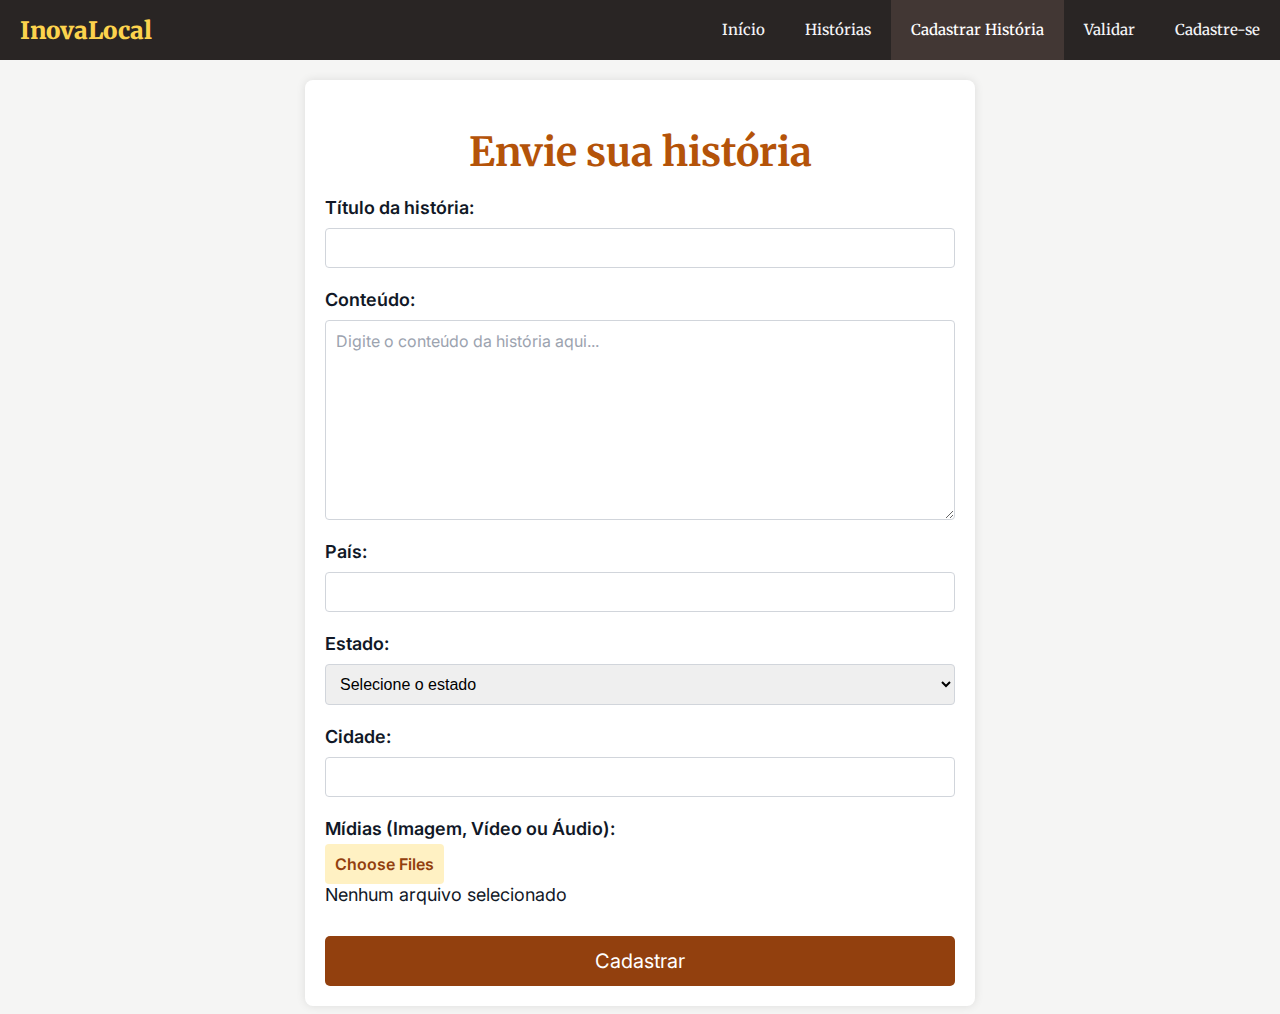
<file: Front/PAGES/cadastroHistoria.html>
<!DOCTYPE html>
<html lang="pt-BR">
<head>
    <meta charset="UTF-8">
    <meta name="viewport" content="width=device-width, initial-scale=1.0">
    <title>Cadastrar História - InovaLocal</title>
    <style>
        @import url('https://fonts.googleapis.com/css2?family=Merriweather:wght@400;700;900&display=swap');
        @import url('https://fonts.googleapis.com/css2?family=Inter:wght@400;700&display=swap');

        body {
            font-family: 'Inter', sans-serif;
            background-color: #f5f5f4;
        }

        h1,
        h2,
        h3,
        h4,
        h5,
        h6 {
            font-family: 'Merriweather', serif;
            color: #b45309;
        }

        .navbar{
            display: flex;
            justify-content: right;
            margin: 0;
            padding: 0;
            position: fixed;
            top: 0;
            left: 0;
            overflow: hidden;
            font-family: 'Merriweather', serif;
            font-weight: 500;
            width: 100%;
            height: 60px;
            background-color: #292524;
        }

        .navbar-logo {
            float: left;
            margin-right: auto;
            display: flex;
            align-items: center;
            padding: 14px 20px;
            font-family: 'Merriweather', serif;
            font-weight: 900;
            font-size: 1.5rem;
            color: #fcd34d;
        }

        .navbar a {
            color: #f3f4f6;
            text-align: center;
            padding: 20px;
            margin: 0;
            text-decoration: none;
            transition: background-color 0.3s;
            font-size: 15px;
        }
        .navbar a:hover {
            background-color: #423734;
            color: white;
        }
        .navbar a.selecionado {
            background-color: #423734;
            color: white;
        }
        .content {
            margin-top: 80px;
            padding: 20px;
            background-color: #fff;
            border-radius: 8px;
            width:630px;
            box-shadow: 0 0 10px rgba(0, 0, 0, 0.1);
            justify-self: center;
        }
        .content h1 {
            font-size: 2.5rem;
            margin-bottom: 20px;
            text-align: center;
        }
        .form{
            font-family: 'Inter', sans-serif;
            color: #111827;
            font-size: large;
        }
        #form-cadastro-historia label {
            display: block;
            margin-bottom: 5px;
            font-weight: 600;
        }
        input[type="text"], select, textarea {
            width: 100%;
            padding: 10px;
            margin-top: 5px;
            border: 1px solid #d1d5db;
            border-radius: 4px;
            box-sizing: border-box;
            font-size: 16px;
        }
        input[type="file"]{
            color: #fff;
        }
        input[type="file"]::file-selector-button{
            font-family: 'Inter', sans-serif;
            font-size: 16px;
            font-weight: 600;
            color: #92400e;
            background-color: #fff1c3;
            border: none;
            border-radius: 4px;
            padding: 10px;
            margin-right: 10px;
            cursor: pointer;
            transition: background-color 200ms;
        }
        input[type="file"]::file-selector-button:hover{
            background-color: #ffecb3;
        }
        #estado{
            width: 100%;
            padding: 10px;
            margin-top: 5px;
            border: 1px solid #d1d5db;
            border-radius: 4px;
            box-sizing: border-box;
            font-size: 16px;
        }
        #estado option {
            font-family: 'Inter', sans-serif;
            font-size: 16px;
            color: #111827;

        }
        #conteudo{
            width: 100%;
            height: 200px;
            padding: 10px;
            margin-top: 5px;
            border: 1px solid #d1d5db;
            border-radius: 4px;
            box-sizing: border-box;
            font-size: 16px;
            text-align: left;
            vertical-align: top;
            white-space: pre-wrap;
            overflow-wrap: break-word;
        }
        #conteudo::placeholder {
            color: #9ca3af;
            font-family: 'Inter', sans-serif;
        }
        .button {
            background-color: #92400e;
            border: none;
            border-radius: 5px;
            font-family: 'Inter', sans-serif;
            font-size: 20px;
            text-align: center;
            display: inline-block;
            cursor: pointer;
            width: 100%;
            height: 50px;
            color: #ffffff;
            margin-top: 10px;
            transition: background-color 200ms;
        }
        .button:hover{
            background-color: #b45309;
        }
    </style>
</head>
<body>
    <div class="navbar">
        <h1 class="navbar-logo">InovaLocal</h1>
        <a href="../index.html">Início</a>
        <a href="historias.html">Histórias</a>
        <a href="cadastroHistoria.html" class="selecionado">Cadastrar História</a>
        <a href="validar.html">Validar</a>
        <a href="cadastroUsuario.html" >Cadastre-se</a>
    </div>
    <div class="content">
        <h1>Envie sua história</h1>
        <div class="form">
            <form id="form-cadastro-historia">
                <label for="titulo">Título da história:</label>
                <input type="text" id="titulo" name="titulo" required>
                <br><br>
                <label for="conteudo">Conteúdo:</label>
                <textarea id="conteudo" name="conteudo" placeholder="Digite o conteúdo da história aqui..."></textarea>
                <br><br>
                <label for="pais">País:</label>
                <input type="text" id="pais" name="pais" required>
                <br><br>
                <label for="estado">Estado:</label>
                <select id="estado" name="estado" required>
                    <option value="">Selecione o estado</option>
                    <option value="AC">Acre</option>
                    <option value="AL">Alagoas</option>
                    <option value="AP">Amapá</option>
                    <option value="AM">Amazonas</option>
                    <option value="BA">Bahia</option>
                    <option value="CE">Ceará</option>
                    <option value="DF">Distrito Federal</option>
                    <option value="ES">Espírito Santo</option>
                    <option value="GO">Goiás</option>
                    <option value="MA">Maranhão</option>
                    <option value="MT">Mato Grosso</option>
                    <option value="MS">Mato Grosso do Sul</option>
                    <option value="MG">Minas Gerais</option>
                    <option value="PA">Pará</option>
                    <option value="PB">Paraíba</option>
                    <option value="PR">Paraná</option>
                    <option value="PE">Pernambuco</option>
                    <option value="PI">Piauí</option>
                    <option value="RJ">Rio de Janeiro</option>
                    <option value="RN">Rio Grande do Norte</option>
                    <option value="RS">Rio Grande do Sul</option>
                    <option value="RO">Rondônia</option>
                    <option value="RR">Roraima</option>
                    <option value="SC">Santa Catarina</option>
                    <option value="SP">São Paulo</option>
                    <option value="SE">Sergipe</option>
                    <option value="TO">Tocantins</option>
                </select>
                <br><br>
                <label for="cidade">Cidade:</label>
                <input type="text" id="cidade" name="cidade" required>
                <br><br>
                <label for="midia">Mídias (Imagem, Vídeo ou Áudio):</label>
                <input type="file" id="midia" name="midia" accept="image/*,video/*,audio/*" multiple>
                <br>
                <span id="nomes-arquivos">Nenhum arquivo selecionado</span>
                <br><br>
                <button type="submit" class="button">Cadastrar</button>
            </form>
    </div>

    <script src="../JS/script.js"></script>
</body>
</html>
</file>
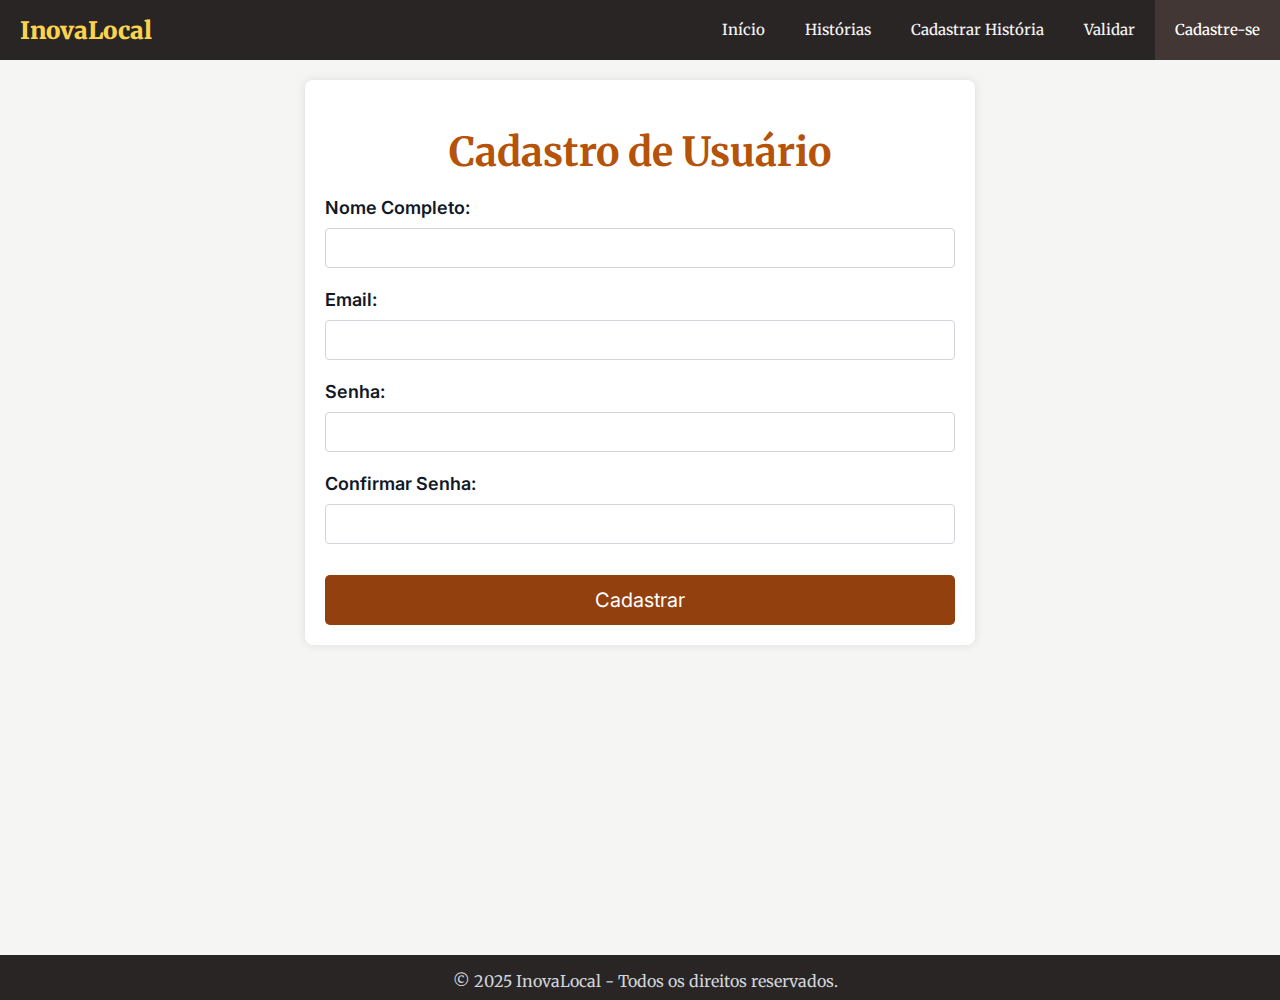
<file: Front/PAGES/cadastroUsuario.html>
<!DOCTYPE html>
<html lang="pt-BR">

<head>
    <meta charset="UTF-8">
    <meta name="viewport" content="width=device-width, initial-scale=1.0">
    <title>Cadastro de usuário - InovaLocal</title>
    <style>
        @import url('https://fonts.googleapis.com/css2?family=Merriweather:wght@400;700;900&display=swap');
        @import url('https://fonts.googleapis.com/css2?family=Inter:wght@400;700&display=swap');

        body {
            font-family: 'Inter', sans-serif;
            background-color: #f5f5f4;
        }

        h1,
        h2,
        h3,
        h4,
        h5,
        h6 {
            font-family: 'Merriweather', serif;
            color: #b45309;
        }

        .navbar{
            display: flex;
            justify-content: right;
            margin: 0;
            padding: 0;
            position: fixed;
            top: 0;
            left: 0;
            overflow: hidden;
            font-family: 'Merriweather', serif;
            font-weight: 500;
            width: 100%;
            height: 60px;
            background-color: #292524;
        }

        .navbar-logo {
            float: left;
            margin-right: auto;
            display: flex;
            align-items: center;
            padding: 14px 20px;
            font-family: 'Merriweather', serif;
            font-weight: 900;
            font-size: 1.5rem;
            color: #fcd34d;
        }

        .navbar a {
            color: #f3f4f6;
            text-align: center;
            padding: 20px;
            margin: 0;
            text-decoration: none;
            transition: background-color 0.3s;
            font-size: 15px;
        }
        .navbar a:hover {
            background-color: #423734;
            color: white;
        }
        .navbar a.selecionado {
            background-color: #423734;
            color: white;
        }
        .content {
            margin-top: 80px;
            padding: 20px;
            background-color: #fff;
            border-radius: 8px;
            width:630px;
            box-shadow: 0 0 10px rgba(0, 0, 0, 0.1);
            justify-self: center;
        }
        .content h1 {
            font-size: 2.5rem;
            margin-bottom: 20px;
            text-align: center;
        }
        .form{
            font-family: 'Inter', sans-serif;
            color: #111827;
            font-size: large;
        }
        #form-cadastro-usuario label {
            display: block;
            margin-bottom: 5px;
            font-weight: 600;
        }
        input[type="text"], input[type="email"], input[type="password"] {
            width: 100%;
            padding: 10px;
            margin-top: 5px;
            border: 1px solid #d1d5db;
            border-radius: 4px;
            box-sizing: border-box;
            font-size: 16px;
        }
        .button {
            background-color: #92400e;
            border: none;
            border-radius: 5px;
            font-family: 'Inter', sans-serif;
            font-size: 20px;
            text-align: center;
            display: inline-block;
            cursor: pointer;
            width: 100%;
            height: 50px;
            color: #ffffff;
            margin-top: 10px;
            transition: background-color 200ms;
        }
        .button:hover{
            background-color: #b45309;
        }
        footer {
            background-color: #292524;
            color: #d1d5db;
            text-align: center;
            padding: 15px;
            position: absolute;
            left: -10px;
            bottom: -100px;
            width: 100%;
            height: 30px;
            padding-top: 0px;
            font-family: 'Merriweather', serif;
            z-index: 1000;
        }
    </style>
</head>

<body>
    <div class="navbar">
        <h1 class="navbar-logo">InovaLocal</h1>
        <a href="../index.html">Início</a>
        <a href="historias.html">Histórias</a>
        <a href="cadastroHistoria.html">Cadastrar História</a>
        <a href="validarHistorias.html">Validar</a>
        <a href="cadastroUsuario.html" class="selecionado">Cadastre-se</a>
    </div>
    <div class="content">
        <h1>Cadastro de Usuário</h1>
        <div class="form">
            <form id="form-cadastro-usuario">
                <label for="nome">Nome Completo:</label>
                <input type="text" id="nome" name="nome" required>
                <br><br>
                <label for="email">Email:</label>
                <input type="email" id="email" name="email" required>
                <br><br>
                <label for="senha">Senha:</label>
                <input type="password" id="senha" name="senha" required>
                <br><br>
                <label for="confirmar-senha">Confirmar Senha:</label>
                <input type="password" id="confirmar-senha" name="confirmar-senha" required>
                <br><br>
                <button type="submit" class="button">Cadastrar</button>
            </form>
    </div>

    <footer>
        <p>&copy; 2025 InovaLocal - Todos os direitos reservados.</p>
    </footer>

    <script src="../JS/script.js"></script>
</body>

</html>
</file>
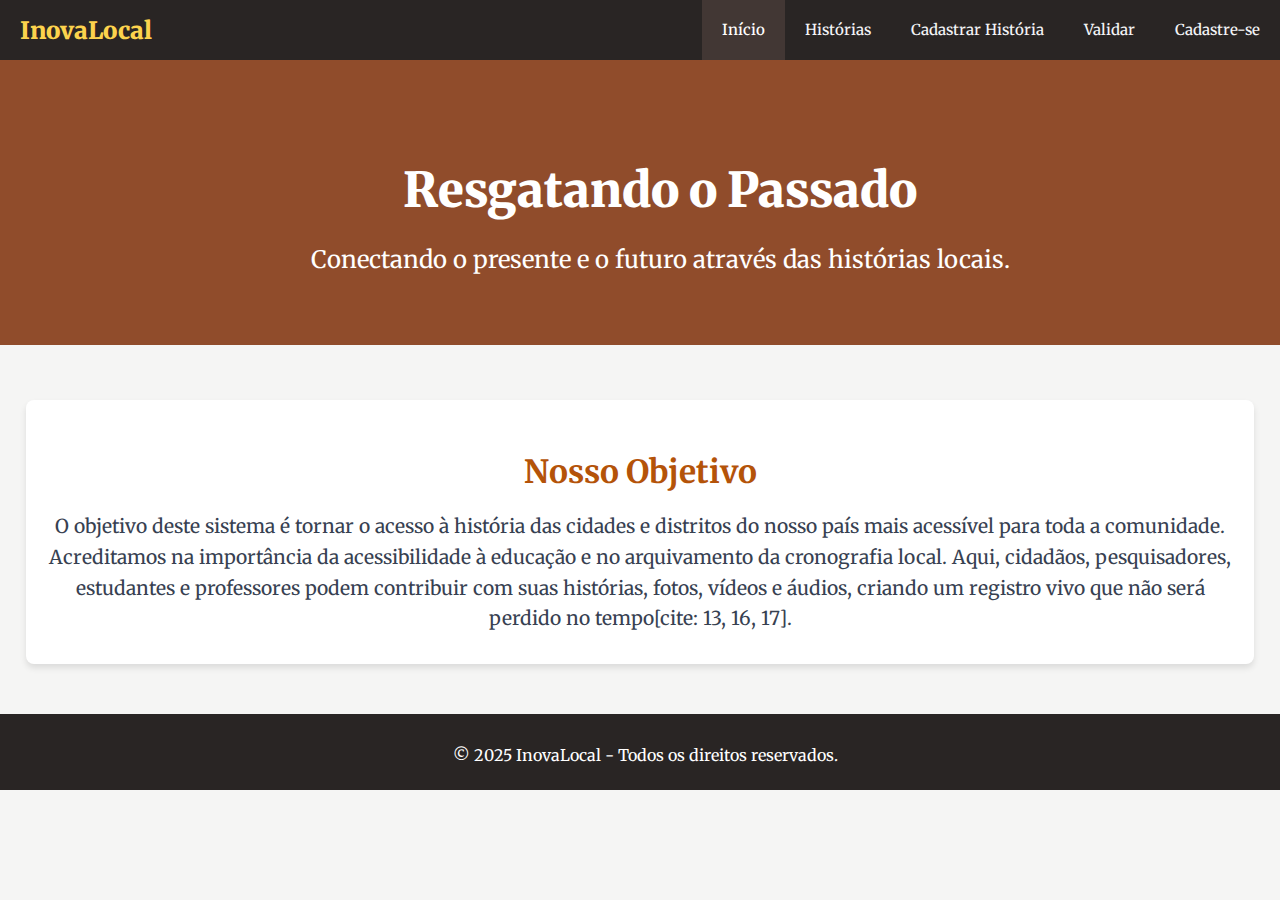
<file: Front/PAGES/homepage.html>
<!DOCTYPE html>
<html lang="en">
<head>
    <meta charset="UTF-8">
    <meta name="viewport" content="width=device-width, initial-scale=1.0">
    <title>Homepage - InovaLocal</title>
    <style>
        @import url('https://fonts.googleapis.com/css2?family=Merriweather:wght@400;700;900&display=swap');
        @import url('https://fonts.googleapis.com/css2?family=Inter:wght@400;700&display=swap');

        body {
            font-family: 'Inter', sans-serif;
            background-color: #f5f5f4;
        }

        h1,
        h2,
        h3,
        h4,
        h5,
        h6 {
            font-family: 'Merriweather', serif;
            color: #b45309;
        }

        .navbar{
            display: flex;
            justify-content: flex-end;
            margin-top: 0px;
            padding: 0;
            position: fixed;
            top: 0;
            left: 0;
            margin: 0;
            overflow: hidden;
            font-weight: 500;
            width: 100%;
            height: 60px;
            background-color: #292524;
            z-index: 1000;
        }
        
        .navbar-logo {
            float: left;
            position: relative;
            margin-right: auto;
            display: flex;
            align-items: center;
            padding: 14px 20px;
            font-family: 'Merriweather', serif;
            font-weight: 900;
            font-size: 1.5rem;
            color: #fcd34d;
        }
        
        .navbar a {
            position: relative;
            font-family: 'Merriweather', serif;
            color: #f3f4f6;
            text-align: center;
            padding: 20px;
            margin: 0;
            text-decoration: none;
            transition: background-color 0.3s;
            font-size: 15px;
        }
        .navbar a:hover {
            background-color: #423734;
            color: white;
        }
        .navbar a.selecionado {
            background-color: #423734;
            color: white;
        }
        .conteudo {
            margin-top: 80px;
            position:absolute;
            width: 100%;
            top: -20px;
            left:0;
            justify-content: center;
            align-items: center;
            text-align: center;
            background-color: #904c2b;
            padding: 60px 20px;

        }
        .conteudo h2, p {
            font-family: 'Merriweather', serif;
            position: relative;
    
            color: white;
            text-align: center;
            margin-bottom: 10px;
        }
        .conteudo h2 {
            font-size: 3rem;
            font-weight: 900;
        }
        .conteudo p {
            font-size: 1.5rem;
            font-weight: 400;
        }
        .objetivo {
            position: relative;
            background-color: white;
            margin-top: 400px;
            padding: 20px;
            border-radius: 8px;
            box-shadow: 0 4px 6px rgba(0, 0, 0, 0.1);
            width: 94%;
            margin-left: auto;
            margin-right: auto;
            margin-bottom: 40px;
        }
        .objetivo h3 {
            font-size: 2rem;
            margin-bottom: 10px;
            text-align: center;
        }
        .objetivo p {
            font-size: 1.2rem;
            line-height: 1.6;
            color: #374151;
            text-align: center;
            
        }
        footer {
            background-color: #292524;
            color: #d1d5db;
            text-align: center;
            padding: 15px;
            position: relative;
            left: -10px;
            bottom: -10px;
            width: 100%;
            margin-bottom: 0;
        }
    </style>
</head>
<body>
    <div class="navbar">
        <h1 class="navbar-logo">InovaLocal</h1>
        <a href="homepage.html" class="selecionado">Início</a>
        <a href="historias.html">Histórias</a>
        <a href="cadastroHistoria.html">Cadastrar História</a>
        <a href="validar.html">Validar</a>
        <a href="cadastroUsuario.html" >Cadastre-se</a>
    </div>
    <div class="conteudo">
            <h2>Resgatando o Passado</h2>
            <p>Conectando o presente e o futuro através das histórias locais.</p>
    </div>
    <div class="objetivo">
        <h3>Nosso Objetivo</h3>
        <p>O objetivo deste sistema é tornar o acesso à história das cidades e distritos do nosso país mais acessível para
            toda a comunidade. Acreditamos na importância da acessibilidade à educação e no arquivamento da
            cronografia local. 
            Aqui, cidadãos, pesquisadores, estudantes e professores podem
            contribuir com suas histórias, fotos, vídeos e áudios, criando um registro vivo que não
            será perdido no tempo[cite: 13, 16, 17].</p>
    </div>
    <footer>
        <p>&copy; 2025 InovaLocal - Todos os direitos reservados.</p>
    </footer>
</body>
</html>
</file>
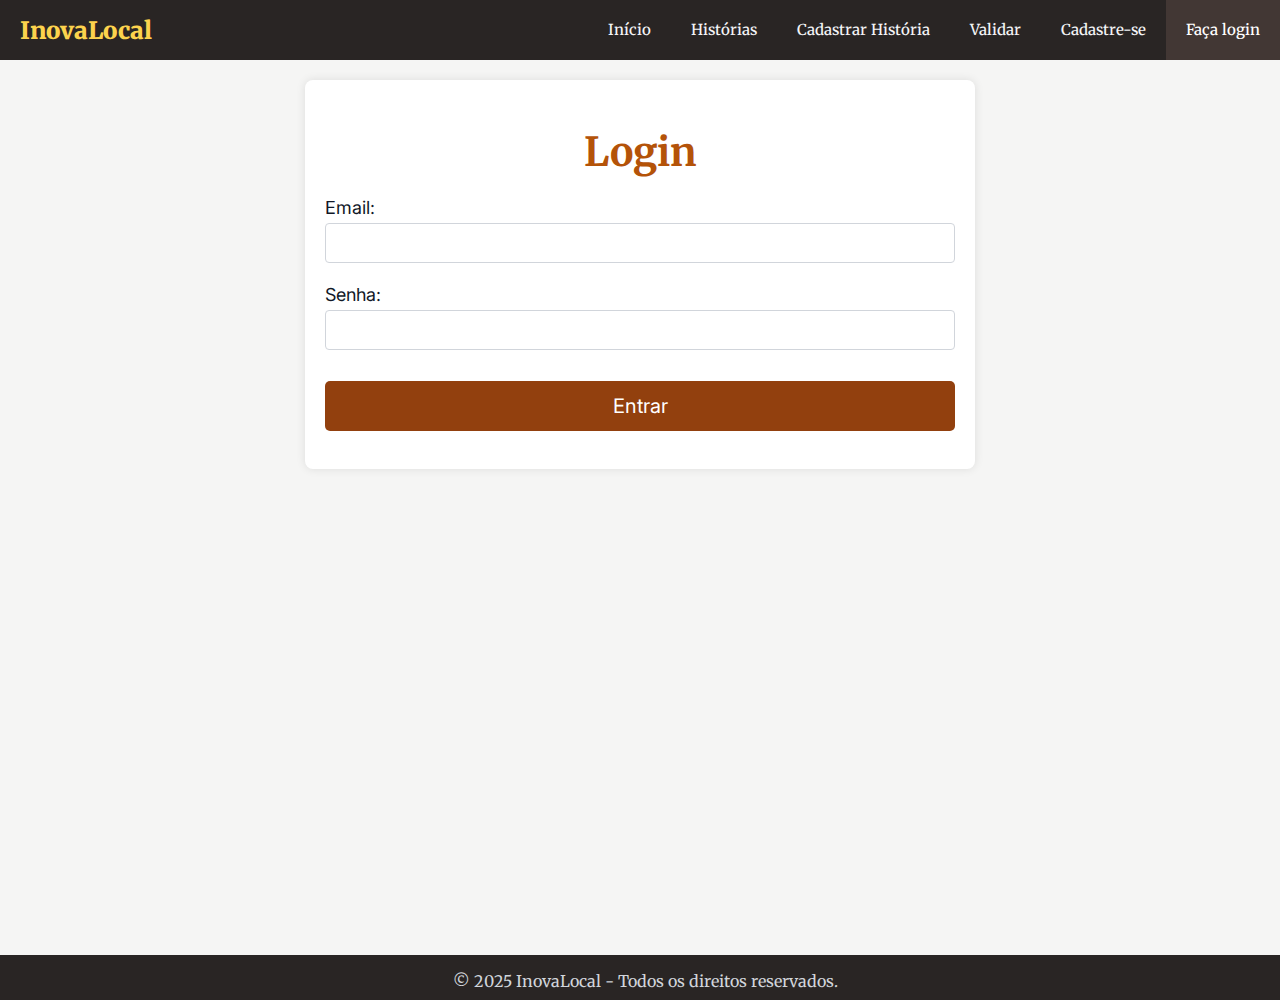
<file: Front/PAGES/loginUsuario.html>
<!DOCTYPE html>
<html lang="pt-BR">

<head>
    <meta charset="UTF-8">
    <meta name="viewport" content="width=device-width, initial-scale=1.0">
    <title>Login de usuário - InovaLocal</title>
    <style>
        @import url('https://fonts.googleapis.com/css2?family=Merriweather:wght@400;700;900&display=swap');
        @import url('https://fonts.googleapis.com/css2?family=Inter:wght@400;700&display=swap');

        body {
            font-family: 'Inter', sans-serif;
            background-color: #f5f5f4;
        }

        h1,
        h2,
        h3,
        h4,
        h5,
        h6 {
            font-family: 'Merriweather', serif;
            color: #b45309;
        }

        .navbar {
            display: flex;
            justify-content: right;
            margin: 0;
            padding: 0;
            position: fixed;
            top: 0;
            left: 0;
            overflow: hidden;
            font-family: 'Merriweather', serif;
            font-weight: 500;
            width: 100%;
            height: 60px;
            background-color: #292524;
        }

        .navbar-logo {
            float: left;
            margin-right: auto;
            display: flex;
            align-items: center;
            padding: 14px 20px;
            font-family: 'Merriweather', serif;
            font-weight: 900;
            font-size: 1.5rem;
            color: #fcd34d;
        }

        .navbar a {
            color: #f3f4f6;
            text-align: center;
            padding: 20px;
            margin: 0;
            text-decoration: none;
            transition: background-color 0.3s;
            font-size: 15px;
        }

        .navbar a:hover {
            background-color: #423734;
            color: white;
        }

        .navbar a.selecionado {
            background-color: #423734;
            color: white;
        }

        .content {
            margin-top: 80px;
            padding: 20px;
            background-color: #fff;
            border-radius: 8px;
            width: 630px;
            box-shadow: 0 0 10px rgba(0, 0, 0, 0.1);
            justify-self: center;
        }

        .content h1 {
            font-size: 2.5rem;
            margin-bottom: 20px;
            text-align: center;
        }

        .form {
            font-family: 'Inter', sans-serif;
            color: #111827;
            font-size: large;
        }

        #form-cadastro-usuario label {
            display: block;
            margin-bottom: 5px;
            font-weight: 600;
        }

        input[type="text"],
        input[type="email"],
        input[type="password"] {
            width: 100%;
            padding: 10px;
            margin-top: 5px;
            border: 1px solid #d1d5db;
            border-radius: 4px;
            box-sizing: border-box;
            font-size: 16px;
        }

        .button {
            background-color: #92400e;
            border: none;
            border-radius: 5px;
            font-family: 'Inter', sans-serif;
            font-size: 20px;
            text-align: center;
            display: inline-block;
            cursor: pointer;
            width: 100%;
            height: 50px;
            color: #ffffff;
            margin-top: 10px;
            transition: background-color 200ms;
        }

        .button:hover {
            background-color: #b45309;
        }

        #tabela {
            color: #fff;
        }

        footer {
            background-color: #292524;
            color: #d1d5db;
            text-align: center;
            padding: 15px;
            position: absolute;
            left: -10px;
            bottom: -100px;
            width: 100%;
            height: 30px;
            padding-top: 0px;
            font-family: 'Merriweather', serif;
            z-index: 1000;
        }
    </style>
</head>

<body>
    <div class="navbar">
        <h1 class="navbar-logo">InovaLocal</h1>
        <a href="homepage.html">Início</a>
        <a href="historias.html">Histórias</a>
        <a href="cadastroHistoria.html">Cadastrar História</a>
        <a href="validarHistorias.html">Validar</a>
        <a href="cadastroUsuario.html">Cadastre-se</a>
        <a href="loginUsuario.html" class="selecionado">Faça login</a>
    </div>
    <div class="content">
        <h1>Login</h1>
        <div class="form">
            <form id="form-login-usuario">
                <label for="email">Email:</label>
                <input type="email" id="email" name="email" required>
                <br><br>
                <label for="senha">Senha:</label>
                <input type="password" id="senha" name="senha" required>
                <br><br>
                <button type="submit" class="button" id="btn-login">Entrar</button>
                <p id="msg-login" class="msg"></p>
            </form>
        </div>

        <footer>
            <p>&copy; 2025 InovaLocal - Todos os direitos reservados.</p>
        </footer>

        <script>
            const API = "http://localhost:6967/usuarios";
            const USER_KEY = "sessao.usuario";

            document.addEventListener("DOMContentLoaded", () => {
                const form = document.getElementById("form-login-usuario");
                const emailL = document.getElementById("email");
                const senhaL = document.getElementById("senha");
                const btn = document.getElementById("btn-login");
                const msg = document.getElementById("msg-login");

                if (!form) return;

                form.addEventListener("submit", onSubmit);

                async function onSubmit(e) {
                    e.preventDefault();
                    clearMsg();
                    lock(true);

                    const email = (emailL?.value || "").trim();
                    const senha = (senhaL?.value || "").trim();


                    if (!email || !senha) {
                        return showMsg("Informe E-mail e senha.", "erro");
                    }
                    
                    if (!/^\S+@\S+\.\S+$/.test(email)) {
                        return showMsg("E-mail inválido.", "erro");
                        return lock(false);
                    }
                    
                    try {
                        const response = await fetch(API, {
                            headers: {
                                "Accept": "application/json"
                            }
                        });
                        if(!response.ok) throw new Error(`Falha ao consultar usuários (${response.status})`);
                        const usuarios = await response.json();

                        const user = Array.isArray(usuarios)
                        ? usuarios.find(usuario => (usuario.email || "").trim().toLowerCase() === email.toLowerCase() && String(usuario.senha || "") === senha) : null;

                        if(!user){
                            showMsg("Credenciais inválidas.", "erro");
                            return;
                        }
                        sessionStorage.setItem(USER_KEY, JSON.stringify({
                            id: user.id,
                            nome: user.nome,
                            email: user.email
                        }));

                        showMsg("Login realizado!", "ok");
                        window.location.href = "/Front/PAGES/homepage.html";

                    } catch (error) {
                        console.error("Erro no login:", error);
                        showMsg("Não foi possível realizar o login agora.", "erro");
                    } finally {
                        lock(false);
                    }
                }
            function lock(loading){
                if(!btn) return;
                btn.disabled = loading;
                btn.textContent = loading ? "Entrando..." : "Entrar";
            }
            function showMsg(texto, tipo){
                if(!msg) return;
                msg.textContent = texto;
                msg.className = "msg" + (tipo === "ok" ? "ok" : "erro");
            }
            function clearMsg(){
                if(msg){
                    msg.textContent = "";
                    msg.className = "msg";
                }
            }
        });
                   

        </script>
</body>

</html>
</file>
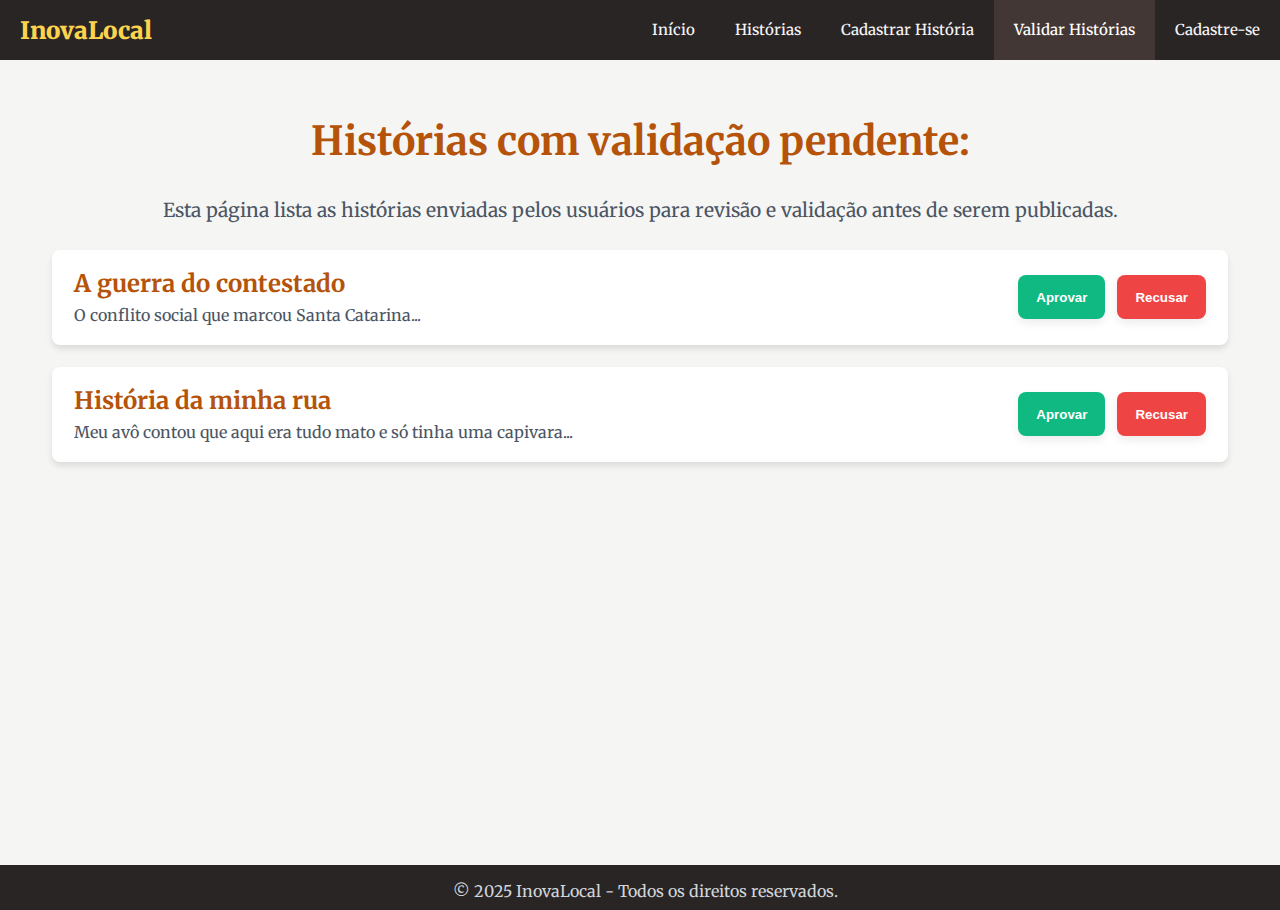
<file: Front/PAGES/validarHistorias.html>
<!DOCTYPE html>
<html lang="pt-BR">
<head>
    <meta charset="UTF-8">
    <meta name="viewport" content="width=device-width, initial-scale=1.0">
    <title>Validar Histórias - InovaLocal</title>
    <style>
        @import url('https://fonts.googleapis.com/css2?family=Merriweather:wght@400;700;900&display=swap');
        @import url('https://fonts.googleapis.com/css2?family=Inter:wght@400;700&display=swap');

        body {
            font-family: 'Inter', sans-serif;
            background-color: #f5f5f4;
        }

        h1,
        h2,
        h3,
        h4,
        h5,
        h6 {
            font-family: 'Merriweather', serif;
            color: #b45309;
        }

        .navbar{
            display: flex;
            justify-content: flex-end;
            margin-top: 0px;
            padding: 0;
            position: fixed;
            top: 0;
            left: 0;
            margin: 0;
            overflow: hidden;
            font-weight: 500;
            width: 100%;
            height: 60px;
            background-color: #292524;
            z-index: 1000;
        }
        
        .navbar-logo {
            float: left;
            position: relative;
            margin-right: auto;
            display: flex;
            align-items: center;
            padding: 14px 20px;
            font-family: 'Merriweather', serif;
            font-weight: 900;
            font-size: 1.5rem;
            color: #fcd34d;
        }
        
        .navbar a {
            position: relative;
            font-family: 'Merriweather', serif;
            color: #f3f4f6;
            text-align: center;
            padding: 20px;
            margin: 0;
            text-decoration: none;
            transition: background-color 0.3s;
            font-size: 15px;
        }
        .navbar a:hover {
            background-color: #423734;
            color: white;
        }
        .navbar a.selecionado {
            background-color: #423734;
            color: white;
        }
        .page {
            margin-top: 80px;
            padding: 20px;
        }
        .container {
            max-width: 1200px;
            margin: 0 auto;
            padding: 0 24px 64px;
        }
        .page-title {
            font-family: 'Merriweather', serif;
            font-size: clamp(26px, 3.5vw, 40px);
            color: #b45309;
            text-align: center;
            margin: 16px 0 32px;
        }
        .page-subtitle {
            text-align: center;
            color: #4b5563;
            font-family: 'Merriweather', serif;
            font-size: 1.2rem;
            margin: 0 0 28px;
        }
        .review-list {
            display: flex;
            flex-direction: column;
            gap: 22px;
        }
        .card-review {
            background-color: white;
            border-radius: 8px;
            box-shadow: 0 4px 6px rgba(0, 0, 0, 0.1);
            padding: 20px 22px;
            display: flex;
            align-items: center;
            gap: 22px;
        }
        .info-review {
            flex: 1 1 auto;
            min-width: 0;
        }
        .title-review {
            margin: 0 0 6px;
            color: #b45309;
            font-size: 1.5rem;
            font-family: 'Merriweather', serif;
            line-height: 1.2;
        }
        .resumo-review {
            margin: 0;
            color: #4b5563;
            display: -webkit-box;
            line-clamp: 3;
            -webkit-line-clamp: 3;
            -webkit-box-orient: vertical;
            overflow: hidden;
            flex-grow: 1;
            font-family: 'Merriweather', serif;
            font-size: 1rem;
        }
        .actions-review {
            display: flex;
            flex-wrap: wrap;
            gap: 12px;
        }
        .btn{
            height: 44px;
            padding: 0 18px;
            border: none;
            border-radius: 8px;
            color: white;
            font-weight: 600;
            cursor: pointer;
            box-shadow: 0 4px 10px rgba(0,0,0,0.08);
            transition: transform .06s ease, background-color .2s ease, box-shadow .2s ease;
        }
        .btn:hover {
            box-shadow: 0 6px 14px rgba(0,0,0,0.12);
            transform: translateY(-1px);
        }
        .btn:active {
            transform: translateY(0);
            box-shadow: 0 2px 6px rgba(0,0,0,0.1);
        }
        .btn-approve {
            background-color: #10b981;
        }
        .btn-approve:hover {
            background-color: #059669;
        }
        .btn-reject {
            background-color: #ef4444;
        }
        .btn-reject:hover {
            background-color: #b91c1c;
        }
        footer {
            background-color: #292524;
            color: #d1d5db;
            text-align: center;
            padding: 15px;
            position: absolute;
            left: -10px;
            bottom: -10px;
            width: 100%;
            height: 30px;
            padding-top: 0px;
            font-family: 'Merriweather', serif;
            z-index: 1000;
        }
    </style>
</head>
<body>
    <div class="navbar">
        <h1 class="navbar-logo">InovaLocal</h1>
        <a href="homepage.html">Início</a>
        <a href="historias.html">Histórias</a>
        <a href="cadastroHistoria.html">Cadastrar História</a>
        <a href="validarHistorias.html" class="selecionado">Validar Histórias</a>
        <a href="cadastroUsuario.html" >Cadastre-se</a>
    </div>

    <main class="page"> 
        <div class="container">
            <h1 class="page-title">Histórias com validação pendente:</h1>
            <p class="page-subtitle">Esta página lista as histórias enviadas pelos usuários para revisão e validação antes de serem publicadas.</p>
            <section class="review-list">
                <article class="card-review">
                    <div class="info-review">
                        <h2 class="title-review">A guerra do contestado</h2>
                        <p class="resumo-review">
                            O conflito social que marcou Santa Catarina...
                        </p>
                    </div>
                    <div class="actions-review">
                        <button class="btn btn-approve">Aprovar</button>
                        <button class="btn btn-reject">Recusar</button>
                    </div>
                </article>
                <article class="card-review">
                    <div class="info-review">
                        <h2 class="title-review">História da minha rua</h2>
                        <p class="resumo-review">
                    Meu avô contou que aqui era tudo mato e só tinha uma capivara...</p>
                    </div>
                    <div class="actions-review">
                        <button class="btn btn-approve">Aprovar</button>
                        <button class="btn btn-reject">Recusar</button>
                    </div>
                </article>
            </section>
        </div>
    </main>
    <footer>
        <p>&copy; 2025 InovaLocal - Todos os direitos reservados.</p>
    </footer>
    
    <script src="../JS/script.js"></script>
</body>
</html>
</file>
